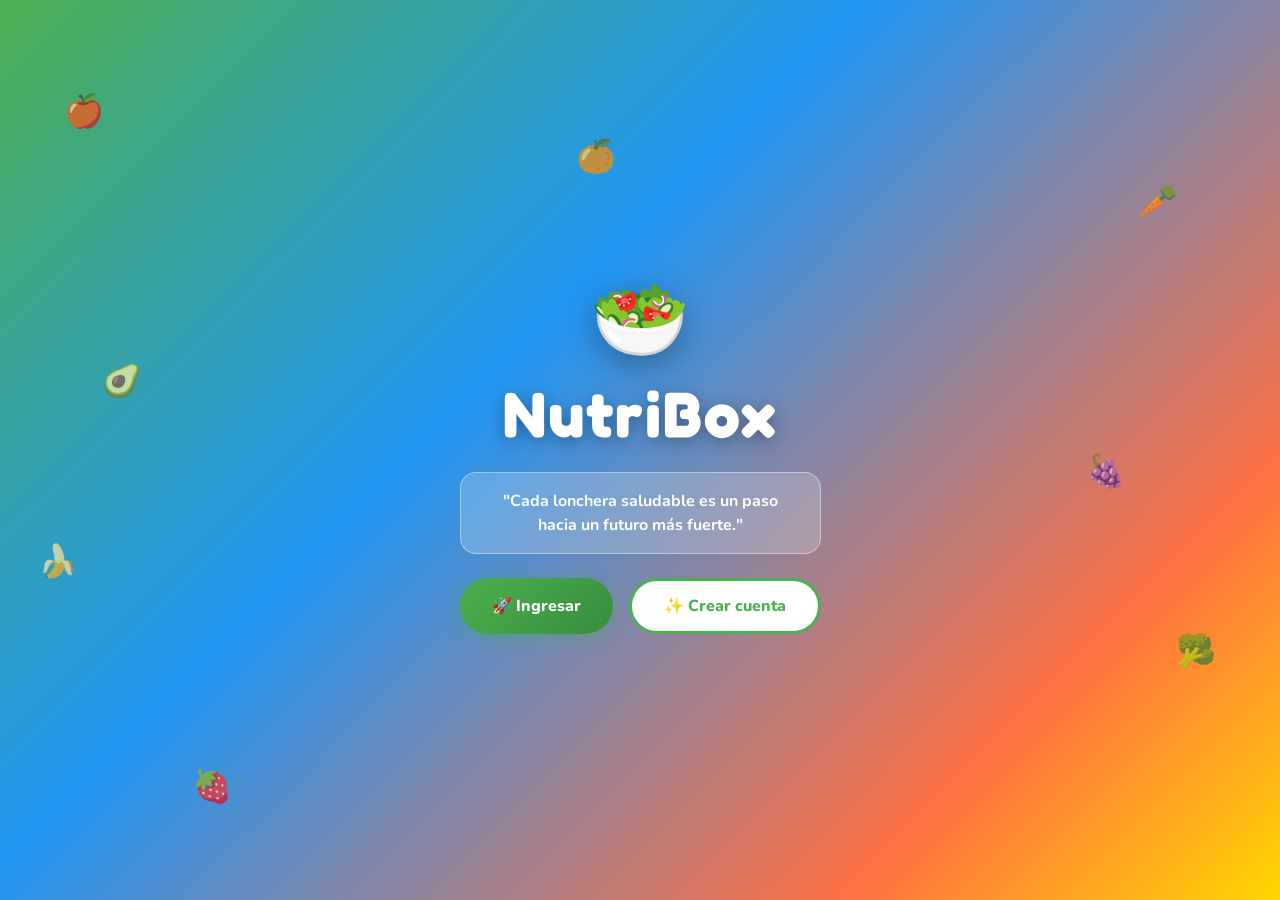
<file: index.html>
<!DOCTYPE html>
<html lang="es">
<head>
  <meta charset="UTF-8">
  <meta name="viewport" content="width=device-width, initial-scale=1.0">
  <title>NutriBox 🥗</title>
  <link rel="stylesheet" href="css/styles.css">
  <link rel="stylesheet" href="css/animations.css">
  <link rel="stylesheet" href="css/responsive.css">
  <link href="https://fonts.googleapis.com/css2?family=Nunito:wght@400;600;700;800;900&family=Fredoka+One&display=swap" rel="stylesheet">
  <!-- PWA / App-like meta tags -->
  <meta name="apple-mobile-web-app-capable" content="yes">
  <meta name="apple-mobile-web-app-status-bar-style" content="black-translucent">
  <meta name="apple-mobile-web-app-title" content="NutriBox">
  <meta name="theme-color" content="#4CAF50">
  <meta name="mobile-web-app-capable" content="yes">
</head>
<body>
<div id="app">

  <!-- SPLASH SCREEN -->
  <div id="screen-splash" class="screen active">
    <div class="splash-bg">
      <div class="splash-content">
        <div class="logo-container">
          <div class="logo-icon">🥗</div>
          <h1 class="logo-text">NutriBox</h1>
          <div class="logo-tagline">
            <p>"Cada lonchera saludable es un paso<br>hacia un futuro más fuerte."</p>
          </div>
        </div>
        <div class="splash-buttons">
          <button class="btn-primary" onclick="showScreen('screen-login')">🚀 Ingresar</button>
          <button class="btn-secondary" onclick="showScreen('screen-register')">✨ Crear cuenta</button>
        </div>
      </div>
      <div class="floating-fruits">
        <span class="ffruit" style="--i:1">🍎</span>
        <span class="ffruit" style="--i:2">🥕</span>
        <span class="ffruit" style="--i:3">🍌</span>
        <span class="ffruit" style="--i:4">🥦</span>
        <span class="ffruit" style="--i:5">🍓</span>
        <span class="ffruit" style="--i:6">🍊</span>
        <span class="ffruit" style="--i:7">🍇</span>
        <span class="ffruit" style="--i:8">🥑</span>
      </div>
    </div>
  </div>

  <!-- LOGIN -->
  <div id="screen-login" class="screen">
    <div class="auth-bg">
      <div class="auth-card">
        <button class="btn-back" onclick="showScreen('screen-splash')">← Volver</button>
        <div class="auth-logo">🥗 <span>NutriBox</span></div>
        <h2>¡Bienvenido de vuelta!</h2>
        <div class="form-group">
          <label>📧 Correo electrónico</label>
          <input type="email" id="login-email" placeholder="tucorreo@email.com" class="input-field">
        </div>
        <div class="form-group">
          <label>🔒 Contraseña</label>
          <input type="password" id="login-pass" placeholder="••••••••" class="input-field">
        </div>
        <button class="btn-primary full" onclick="doLogin()">Ingresar 🚀</button>
        <p class="auth-switch">¿No tienes cuenta? <a onclick="showScreen('screen-register')">Regístrate</a></p>
        <div class="demo-hint">🎮 Demo: usa cualquier email/contraseña</div>
      </div>
    </div>
  </div>

  <!-- REGISTRO -->
  <div id="screen-register" class="screen">
    <div class="auth-bg">
      <div class="auth-card">
        <button class="btn-back" onclick="showScreen('screen-splash')">← Volver</button>
        <div class="auth-logo">🥗 <span>NutriBox</span></div>
        <h2>¡Crea tu cuenta!</h2>
        <div class="form-group">
          <label>👤 Nombre</label>
          <input type="text" id="reg-name" placeholder="Tu nombre" class="input-field">
        </div>
        <div class="form-group">
          <label>📧 Correo electrónico</label>
          <input type="email" id="reg-email" placeholder="tucorreo@email.com" class="input-field">
        </div>
        <div class="form-group">
          <label>🔒 Contraseña</label>
          <input type="password" id="reg-pass" placeholder="••••••••" class="input-field">
        </div>
        <button class="btn-primary full" onclick="doRegister()">Crear cuenta ✨</button>
        <p class="auth-switch">¿Ya tienes cuenta? <a onclick="showScreen('screen-login')">Ingresar</a></p>
      </div>
    </div>
  </div>

  <!-- SELECTOR DE ROL -->
  <div id="screen-role" class="screen">
    <div class="role-bg">
      <div class="role-header">
        <div class="auth-logo">🥗 <span>NutriBox</span></div>
        <h2>¿Quién eres hoy?</h2>
        <p>Elige tu perfil para continuar</p>
      </div>
      <div class="role-cards">
        <div class="role-card parent-card" onclick="enterSection('parents')">
          <div class="role-emoji">👨‍👩‍👧</div>
          <h3>Sección Padres</h3>
          <p>Recetas, gastos, progreso y más</p>
          <button class="btn-role-parent">Entrar →</button>
        </div>
        <div class="role-card kids-card" onclick="enterSection('kids')">
          <div class="role-emoji">🧒</div>
          <h3>Sección Niños</h3>
          <p>Juegos, insignias y diversión</p>
          <button class="btn-role-kids">¡Jugar! →</button>
        </div>
      </div>
    </div>
  </div>

  <!-- ==================== SECCIÓN PADRES ==================== -->
  <div id="section-parents" class="screen">
    <div class="parents-app">

      <!-- NAVBAR PADRES -->
      <nav class="parents-nav">
        <div class="nav-logo">🥗 NutriBox</div>
        <div class="nav-links">
          <button class="nav-btn active" onclick="showParentTab('home')" id="pnav-home">🏠 Inicio</button>
          <button class="nav-btn" onclick="showParentTab('recetas')" id="pnav-recetas">📖 Recetario</button>
          <button class="nav-btn" onclick="showParentTab('preferencias')" id="pnav-preferencias">💚 Preferencias</button>
          <button class="nav-btn" onclick="showParentTab('precios')" id="pnav-precios">💰 Ahorra</button>
          <button class="nav-btn" onclick="showParentTab('gastos')" id="pnav-gastos">📊 Gastos</button>
          <button class="nav-btn" onclick="showParentTab('salon')" id="pnav-salon">🏆 Salón</button>
          <button class="nav-btn" onclick="showParentTab('foro')" id="pnav-foro">💬 Foro</button>
        </div>
        <button class="btn-exit" onclick="showScreen('screen-role')">Salir</button>
      </nav>

      <!-- TAB: INICIO PADRES -->
      <div id="ptab-home" class="ptab active">
        <div class="ptab-content">
          <div class="welcome-banner">
            <div class="welcome-text">
              <h2>¡Hola, <span id="parent-name">Mamá</span>! 👋</h2>
              <p>Aquí está el resumen de esta semana</p>
            </div>
            <div class="welcome-emoji">👨‍👩‍👧</div>
          </div>
          <div class="stats-grid">
            <div class="stat-card green">
              <div class="stat-icon">🥗</div>
              <div class="stat-number" id="stat-loncheras">7</div>
              <div class="stat-label">Loncheras preparadas</div>
            </div>
            <div class="stat-card orange">
              <div class="stat-icon">⭐</div>
              <div class="stat-number" id="stat-insignias">12</div>
              <div class="stat-label">Insignias del niño</div>
            </div>
            <div class="stat-card blue">
              <div class="stat-icon">🍎</div>
              <div class="stat-number">5</div>
              <div class="stat-label">Recetas nuevas</div>
            </div>
            <div class="stat-card yellow">
              <div class="stat-icon">💰</div>
              <div class="stat-number">S/45</div>
              <div class="stat-label">Gasto semanal</div>
            </div>
          </div>
          <div class="progress-section">
            <h3>🌳 Árbol del Progreso de tu Hijo</h3>
            <div class="tree-container-parent">
              <div id="parent-tree-display" class="tree-display"></div>
              <div class="tree-info">
                <p>Insignias: <strong id="parent-tree-count">12</strong></p>
                <p>Nivel: <strong id="parent-tree-level">⚡ Explorador Energético</strong></p>
              </div>
            </div>
          </div>
          <div class="recent-badges">
            <h3>🏅 Últimas Insignias Obtenidas</h3>
            <div class="badges-row">
              <span class="badge-chip">🌱 Semilla Nutri</span>
              <span class="badge-chip">⚡ Explorador Energético</span>
              <span class="badge-chip">🍎 x5 Loncheras</span>
            </div>
          </div>
        </div>
      </div>

      <!-- TAB: RECETARIO -->
      <div id="ptab-recetas" class="ptab">
        <div class="ptab-content">
          <div class="tab-header">
            <h2>📖 Recetario NutriBox</h2>
            <div class="search-bar">
              <input type="text" id="recipe-search" placeholder="🔍 Buscar: pollo, frutas, rápida..." class="search-input" oninput="filterRecipes()">
            </div>
          </div>
          <div class="filter-tags">
            <button class="tag active" onclick="filterByTag('todos', this)">Todos</button>
            <button class="tag" onclick="filterByTag('pollo', this)">🐔 Pollo</button>
            <button class="tag" onclick="filterByTag('queso', this)">🧀 Queso</button>
            <button class="tag" onclick="filterByTag('frutas', this)">🍎 Frutas</button>
            <button class="tag" onclick="filterByTag('verduras', this)">🥦 Verduras</button>
            <button class="tag" onclick="filterByTag('rapida', this)">⚡ Rápida</button>
            <button class="tag" onclick="filterByTag('economica', this)">💰 Económica</button>
            <button class="tag" onclick="filterByTag('proteina', this)">💪 Alta Proteína</button>
            <button class="tag" onclick="filterByTag('vegetariana', this)">🌿 Vegetariana</button>
          </div>
          <div id="ai-suggestion" class="ai-card" style="display:none">
            <span>🤖</span>
            <span id="ai-suggestion-text">La IA sugiere...</span>
          </div>
          <div id="recipes-grid" class="recipes-grid"></div>
        </div>
      </div>

      <!-- TAB: PREFERENCIAS -->
      <div id="ptab-preferencias" class="ptab">
        <div class="ptab-content">
          <h2>💚 Preferencias del Niño</h2>
          <div class="prefs-grid">
            <div class="pref-card">
              <h3>😍 Alimentos Favoritos</h3>
              <div class="pref-list" id="fav-foods">
                <span class="pref-chip green">🍌 Plátano</span>
                <span class="pref-chip green">🥕 Zanahoria</span>
                <span class="pref-chip green">🐔 Pollo</span>
                <span class="pref-chip green">🧀 Queso</span>
              </div>
            </div>
            <div class="pref-card">
              <h3>😕 No le gusta</h3>
              <div class="pref-list" id="dislike-foods">
                <span class="pref-chip red">🥦 Brócoli</span>
                <span class="pref-chip red">🧅 Cebolla</span>
              </div>
            </div>
            <div class="pref-card">
              <h3>🍎 Frutas Favoritas</h3>
              <div class="pref-list">
                <span class="pref-chip orange">🍎 Manzana</span>
                <span class="pref-chip orange">🍓 Fresa</span>
                <span class="pref-chip orange">🍇 Uvas</span>
              </div>
            </div>
            <div class="pref-card">
              <h3>🥗 Verduras Favoritas</h3>
              <div class="pref-list">
                <span class="pref-chip green">🥕 Zanahoria</span>
                <span class="pref-chip green">🍅 Tomate</span>
              </div>
            </div>
            <div class="pref-card">
              <h3>⚠️ Alergias</h3>
              <div class="pref-list">
                <span class="pref-chip yellow">🥜 Maní (leve)</span>
              </div>
            </div>
            <div class="pref-card">
              <h3>😋 Nivel de Satisfacción</h3>
              <div class="satisfaction-chart">
                <div class="sat-bar">
                  <span>Wrap Power</span>
                  <div class="bar-fill" style="--pct:90%">90%</div>
                </div>
                <div class="sat-bar">
                  <span>Brochetas</span>
                  <div class="bar-fill" style="--pct:85%">85%</div>
                </div>
                <div class="sat-bar">
                  <span>Mini Hamburguesas</span>
                  <div class="bar-fill" style="--pct:95%">95%</div>
                </div>
                <div class="sat-bar">
                  <span>Pizza Escolar</span>
                  <div class="bar-fill" style="--pct:80%">80%</div>
                </div>
                <div class="sat-bar">
                  <span>Rollitos</span>
                  <div class="bar-fill" style="--pct:75%">75%</div>
                </div>
              </div>
            </div>
          </div>
        </div>
      </div>

      <!-- TAB: AHORRA COMPRANDO -->
      <div id="ptab-precios" class="ptab">
        <div class="ptab-content">
          <h2>💰 Ahorra Comprando</h2>
          <p class="tab-subtitle">Comparador de precios para tu lonchera</p>
          <div class="price-grid" id="price-grid">
            <div class="price-card">
              <div class="price-cat">🥕 Frutas y Verduras</div>
              <table class="price-table">
                <tr><th>Producto</th><th>Mercado</th><th>Super</th><th>Ahorro</th></tr>
                <tr><td>🍎 Manzana x6</td><td>S/3.00</td><td>S/4.50</td><td class="save">S/1.50</td></tr>
                <tr><td>🥕 Zanahoria 1kg</td><td>S/1.50</td><td>S/2.80</td><td class="save">S/1.30</td></tr>
                <tr><td>🍅 Tomate 1kg</td><td>S/2.00</td><td>S/3.50</td><td class="save">S/1.50</td></tr>
                <tr><td>🥦 Brócoli</td><td>S/2.50</td><td>S/4.00</td><td class="save">S/1.50</td></tr>
              </table>
              <div class="price-recommendation">🏆 Recomendado: <strong>Mercado local</strong> — Ahorro estimado: <strong class="save">S/5.80/semana</strong></div>
            </div>
            <div class="price-card">
              <div class="price-cat">🥩 Embutidos y Proteínas</div>
              <table class="price-table">
                <tr><th>Producto</th><th>Mercado</th><th>Super</th><th>Ahorro</th></tr>
                <tr><td>🐔 Pechuga pollo 1kg</td><td>S/8.00</td><td>S/11.00</td><td class="save">S/3.00</td></tr>
                <tr><td>🧀 Queso fresco 250g</td><td>S/5.00</td><td>S/7.50</td><td class="save">S/2.50</td></tr>
                <tr><td>🥚 Huevos x12</td><td>S/6.00</td><td>S/7.80</td><td class="save">S/1.80</td></tr>
                <tr><td>🍖 Jamón de pavo 100g</td><td>S/3.50</td><td>S/5.00</td><td class="save">S/1.50</td></tr>
              </table>
              <div class="price-recommendation">🏆 Recomendado: <strong>Mercado local</strong> — Ahorro estimado: <strong class="save">S/8.80/semana</strong></div>
            </div>
          </div>
          <div class="total-savings">
            <div class="savings-card">
              <div class="savings-icon">💰</div>
              <div class="savings-text">
                <h3>Ahorro total estimado</h3>
                <div class="savings-amount">S/14.60 por semana</div>
                <p>S/58.40 al mes comprando en el mercado</p>
              </div>
            </div>
          </div>
        </div>
      </div>

      <!-- TAB: REGISTRO DE GASTOS -->
      <div id="ptab-gastos" class="ptab">
        <div class="ptab-content">
          <h2>📊 Registro de Gastos</h2>
          <div class="gastos-form card">
            <h3>➕ Agregar nuevo gasto</h3>
            <div class="form-row">
              <div class="form-group">
                <label>📅 Fecha</label>
                <input type="date" id="gasto-fecha" class="input-field">
              </div>
              <div class="form-group">
                <label>🍽️ Receta preparada</label>
                <select id="gasto-receta" class="input-field">
                  <option>Wrap Power</option>
                  <option>Brochetas Superhéroe</option>
                  <option>Mini Hamburguesitas</option>
                  <option>Pizza Escolar Nutritiva</option>
                  <option>Rollitos Campeones</option>
                </select>
              </div>
            </div>
            <div id="gasto-ingredientes">
              <div class="ingredient-row">
                <input type="text" placeholder="Ingrediente" class="input-field small">
                <input type="number" placeholder="S/" class="input-field tiny">
              </div>
            </div>
            <button class="btn-ghost" onclick="addIngredientRow()">+ Agregar ingrediente</button>
            <button class="btn-primary" onclick="saveGasto()">💾 Guardar gasto</button>
          </div>
          <div class="gastos-charts">
            <h3>📈 Resumen de Gastos</h3>
            <div class="chart-container" id="gastos-chart"></div>
          </div>
          <div id="gastos-list" class="gastos-list"></div>
        </div>
      </div>

      <!-- TAB: SALÓN DE LA FAMA -->
      <div id="ptab-salon" class="ptab">
        <div class="ptab-content">
          <h2>🏆 Salón de la Fama</h2>
          <p class="tab-subtitle">Las mejores loncheras de nuestra comunidad</p>
          <div id="salon-posts" class="salon-grid"></div>
        </div>
      </div>

      <!-- TAB: FORO -->
      <div id="ptab-foro" class="ptab">
        <div class="ptab-content">
          <h2>💬 Foro de Padres</h2>
          <div class="foro-new card">
            <h3>✍️ Compartir consejo</h3>
            <textarea id="foro-text" placeholder="Comparte tu consejo, receta favorita o tip..." class="textarea-field"></textarea>
            <button class="btn-primary" onclick="postForo()">Publicar 🚀</button>
          </div>
          <div id="foro-posts" class="foro-list"></div>
        </div>
      </div>

    </div><!-- .parents-app -->
  </div><!-- #section-parents -->

  <!-- ==================== SECCIÓN NIÑOS ==================== -->
  <div id="section-kids" class="screen">
    <div class="kids-app">

      <!-- TOPBAR NIÑOS (solo visible en móvil, mostrada arriba) -->
      <div class="kids-topbar">
        <div style="font-family:'Fredoka One',cursive;font-size:18px;color:var(--yellow)">🥗 NutriBox</div>
        <div style="display:flex;gap:10px;font-size:12px;font-weight:700">
          <span>🪙 <span id="kids-coins-top">150</span></span>
          <span>⚡ <span id="kids-xp-top">320</span>XP</span>
        </div>
      </div>

      <!-- NAVBAR NIÑOS (videojuego style) -->
      <nav class="kids-nav">
        <div class="kids-nav-logo">🥗 NutriBox</div>
        <div class="kids-nav-coins">
          <span>🪙 <span id="kids-coins">150</span></span>
          <span>⚡ <span id="kids-xp">320</span> XP</span>
        </div>
        <div class="kids-nav-links">
          <button class="kids-nav-btn active" onclick="showKidsTab('khome')" id="knav-khome">🏠</button>
          <button class="kids-nav-btn" onclick="showKidsTab('kformulario')" id="knav-kformulario">📝</button>
          <button class="kids-nav-btn" onclick="showKidsTab('khistorial')" id="knav-khistorial">📸</button>
          <button class="kids-nav-btn" onclick="showKidsTab('kinsignias')" id="knav-kinsignias">🏅</button>
          <button class="kids-nav-btn" onclick="showKidsTab('kjuegos')" id="knav-kjuegos">🎮</button>
          <button class="kids-nav-btn" onclick="showKidsTab('karbol')" id="knav-karbol">🌳</button>
        </div>
        <button class="btn-exit-kids" onclick="showScreen('screen-role')">🚪</button>
      </nav>

      <!-- TAB: INICIO NIÑOS -->
      <div id="ktab-khome" class="ktab active">
        <div class="kids-home">
          <div class="kids-welcome">
            <h1>¡Hola, <span id="kids-name">Campeón</span>! 🌟</h1>
            <p>¿Listo para ganar más insignias hoy?</p>
          </div>
          <div class="avatar-section">
            <div class="avatar-container" id="main-avatar">
              <div class="avatar-body">🧒</div>
              <div class="avatar-items" id="avatar-items"></div>
            </div>
            <button class="btn-kids-secondary" onclick="customizeAvatar()">✏️ Personalizar avatar</button>
          </div>
          <div class="kids-stats">
            <div class="kids-stat-card">
              <div>🏅</div>
              <div class="kids-stat-num" id="kids-badges-count">12</div>
              <div>Insignias</div>
            </div>
            <div class="kids-stat-card">
              <div>🥗</div>
              <div class="kids-stat-num" id="kids-lunches-count">7</div>
              <div>Loncheras</div>
            </div>
            <div class="kids-stat-card">
              <div>🪙</div>
              <div class="kids-stat-num">150</div>
              <div>Nutricoins</div>
            </div>
          </div>
          <div class="daily-challenge">
            <h3>🎯 Reto de Hoy</h3>
            <div class="challenge-card">
              <div class="challenge-icon">📸</div>
              <div class="challenge-text">
                <h4>¡Sube tu lonchera de hoy!</h4>
                <p>Gana +5 monedas y +1 insignia</p>
              </div>
              <button class="btn-challenge" onclick="showKidsTab('kformulario')">¡Ir! →</button>
            </div>
          </div>
        </div>
      </div>

      <!-- TAB: FORMULARIO NIÑOS -->
      <div id="ktab-kformulario" class="ktab">
        <div class="kids-tab-content">
          <h2 class="kids-title">📝 ¡Cuéntanos sobre ti!</h2>
          <div class="kids-form-grid">
            <div class="kids-form-card">
              <h3>🍎 ¿Qué frutas te gustan?</h3>
              <div class="emoji-picker">
                <label class="emoji-check"><input type="checkbox" value="manzana"><span>🍎 Manzana</span></label>
                <label class="emoji-check"><input type="checkbox" value="platano"><span>🍌 Plátano</span></label>
                <label class="emoji-check"><input type="checkbox" value="fresa"><span>🍓 Fresa</span></label>
                <label class="emoji-check"><input type="checkbox" value="naranja"><span>🍊 Naranja</span></label>
                <label class="emoji-check"><input type="checkbox" value="uva"><span>🍇 Uvas</span></label>
                <label class="emoji-check"><input type="checkbox" value="sandia"><span>🍉 Sandía</span></label>
              </div>
            </div>
            <div class="kids-form-card">
              <h3>🥦 ¿Qué verduras prefieres?</h3>
              <div class="emoji-picker">
                <label class="emoji-check"><input type="checkbox" value="zanahoria"><span>🥕 Zanahoria</span></label>
                <label class="emoji-check"><input type="checkbox" value="tomate"><span>🍅 Tomate</span></label>
                <label class="emoji-check"><input type="checkbox" value="pepino"><span>🥒 Pepino</span></label>
                <label class="emoji-check"><input type="checkbox" value="espinaca"><span>🥬 Espinaca</span></label>
                <label class="emoji-check"><input type="checkbox" value="brocoli"><span>🥦 Brócoli</span></label>
              </div>
            </div>
            <div class="kids-form-card">
              <h3>😕 ¿Qué NO te gusta comer?</h3>
              <input type="text" id="kids-dislike" placeholder="Escribe aquí..." class="input-field kids-input">
            </div>
            <div class="kids-form-card">
              <h3>😋 ¿Cuál es tu comida favorita?</h3>
              <input type="text" id="kids-fav" placeholder="Ej: arroz con pollo..." class="input-field kids-input">
            </div>
            <div class="kids-form-card camera-card">
              <h3>📸 Cámara NutriBox</h3>
              <p>¡Sube la foto de tu lonchera!</p>
              <div class="camera-upload" id="camera-area" onclick="uploadLunchPhoto()">
                <div class="camera-icon">📷</div>
                <p>Toca para subir foto</p>
                <input type="file" id="lunch-photo" accept="image/*" style="display:none" onchange="handlePhotoUpload(this)">
              </div>
            </div>
          </div>
          <button class="btn-kids-primary big" onclick="saveKidsForm()">💾 ¡Guardar mis preferencias!</button>
        </div>
      </div>

      <!-- TAB: HISTORIAL LONCHERAS -->
      <div id="ktab-khistorial" class="ktab">
        <div class="kids-tab-content">
          <h2 class="kids-title">📸 Mis Loncheras</h2>
          <div id="kids-lunches-grid" class="kids-lunches-grid"></div>
        </div>
      </div>

      <!-- TAB: INSIGNIAS -->
      <div id="ktab-kinsignias" class="ktab">
        <div class="kids-tab-content">
          <h2 class="kids-title">🏅 Mis Insignias</h2>
          <div class="badges-progress">
            <div class="bp-header">
              <span>Insignias: <strong id="badges-total">12</strong>/50</span>
              <span class="level-label" id="current-level-label">⚡ Explorador Energético</span>
            </div>
            <div class="big-progress-bar">
              <div class="big-progress-fill" id="badges-progress-bar" style="width:24%"></div>
            </div>
          </div>
          <div id="badges-grid" class="badges-grid"></div>
        </div>
      </div>

      <!-- TAB: JUEGOS -->
      <div id="ktab-kjuegos" class="ktab">
        <div class="kids-tab-content">
          <h2 class="kids-title">🎮 Videojuegos NutriBox</h2>
          <div class="games-grid" id="games-grid">

            <div class="game-card unlocked" onclick="playGame('frutas')">
              <div class="game-icon">🍎</div>
              <h3>Atrapa las Frutas</h3>
              <p>¡Atrapa todas las frutas! Evita la comida chatarra</p>
              <div class="game-reward">+3 🏅 insignias</div>
              <button class="btn-play">▶ Jugar</button>
            </div>

            <div class="game-card unlocked" onclick="playGame('carrera')">
              <div class="game-icon">🏃</div>
              <h3>Carrera de Alimentos</h3>
              <p>¡Corre y come solo alimentos saludables!</p>
              <div class="game-reward">+3 🏅 insignias</div>
              <button class="btn-play">▶ Jugar</button>
            </div>

            <div class="game-card" id="game-memoria" onclick="playGame('memoria')">
              <div class="game-icon">🧠</div>
              <h3>Memoria Nutricional</h3>
              <p>Encuentra los pares de alimentos saludables</p>
              <div class="game-reward">+2 🏅 insignias</div>
              <div class="game-lock" id="lock-memoria">🔒 Desbloquea con 15 insignias</div>
              <button class="btn-play">▶ Jugar</button>
            </div>

            <div class="game-card" id="game-rompecabezas" onclick="playGame('rompecabezas')">
              <div class="game-icon">🧩</div>
              <h3>Rompecabezas de Frutas</h3>
              <p>¡Arma el rompecabezas!</p>
              <div class="game-reward">+2 🏅 insignias</div>
              <div class="game-lock" id="lock-rompecabezas">🔒 Desbloquea con 20 insignias</div>
              <button class="btn-play">▶ Jugar</button>
            </div>

            <div class="game-card" id="game-cocina" onclick="playGame('cocina')">
              <div class="game-icon">⏰</div>
              <h3>Cocina Contra Reloj</h3>
              <p>¡Prepara la lonchera antes que acabe el tiempo!</p>
              <div class="game-reward">+4 🏅 insignias</div>
              <div class="game-lock" id="lock-cocina">🔒 Desbloquea con 25 insignias</div>
              <button class="btn-play">▶ Jugar</button>
            </div>

            <div class="game-card" id="game-alimenta" onclick="playGame('alimenta')">
              <div class="game-icon">🦸</div>
              <h3>Alimenta al Héroe</h3>
              <p>¡Dale la comida correcta al superhéroe!</p>
              <div class="game-reward">+5 🏅 insignias</div>
              <div class="game-lock" id="lock-alimenta">🔒 Desbloquea con 30 insignias</div>
              <button class="btn-play">▶ Jugar</button>
            </div>

          </div>
        </div>
      </div>

      <!-- TAB: ÁRBOL DEL PROGRESO -->
      <div id="ktab-karbol" class="ktab">
        <div class="kids-tab-content">
          <h2 class="kids-title">🌳 Mi Árbol del Progreso</h2>
          <div class="tree-scene" id="tree-scene">
            <div class="sky"></div>
            <div class="ground"></div>
            <div class="tree-pot">
              <div class="pot">🪴</div>
              <div id="tree-visual" class="tree-visual"></div>
              <div id="tree-stage-label" class="tree-stage-label">🌱 Brote</div>
            </div>
          </div>
          <div class="tree-milestones">
            <h3>Hitos del Árbol</h3>
            <div class="milestones-list">
              <div class="milestone done"><span>0</span> 🌰 Semilla</div>
              <div class="milestone done"><span>5</span> 🌱 Brote</div>
              <div class="milestone done"><span>10</span> 🪴 Planta pequeña</div>
              <div class="milestone"><span>20</span> 🌿 Árbol joven</div>
              <div class="milestone"><span>30</span> 🌳 Árbol grande</div>
              <div class="milestone"><span>40</span> 🌸 Árbol con flores</div>
              <div class="milestone"><span>50</span> 🍎 Gran árbol lleno de frutos</div>
            </div>
          </div>
        </div>
      </div>

    </div><!-- .kids-app -->
  </div><!-- #section-kids -->

  <!-- MODAL DE RECETA -->
  <div id="recipe-modal" class="modal-overlay" onclick="closeRecipeModal(event)">
    <div class="modal-card" id="recipe-modal-content"></div>
  </div>

  <!-- MODAL DE JUEGO -->
  <div id="game-modal" class="modal-overlay" onclick="closeGameModal(event)">
    <div class="modal-card game-modal-card" id="game-modal-content"></div>
  </div>

  <!-- MODAL DE RECOMPENSA -->
  <div id="reward-modal" class="modal-overlay">
    <div class="reward-card">
      <div class="confetti-area" id="confetti-area"></div>
      <div class="reward-content">
        <div class="reward-icon" id="reward-icon">🏅</div>
        <h2 id="reward-title">¡Felicidades!</h2>
        <p id="reward-text">Has ganado una insignia</p>
        <button class="btn-kids-primary" onclick="closeReward()">¡Genial! 🎉</button>
      </div>
    </div>
  </div>

  <!-- MODAL AVATAR -->
  <div id="avatar-modal" class="modal-overlay" onclick="closeAvatarModal(event)">
    <div class="modal-card">
      <h2>✏️ Personaliza tu Avatar</h2>
      <div class="avatar-options">
        <h3>Skin</h3>
        <div class="avatar-choices">
          <span onclick="setAvatarPart('skin','🧒')" class="av-opt">🧒</span>
          <span onclick="setAvatarPart('skin','👦')" class="av-opt">👦</span>
          <span onclick="setAvatarPart('skin','👧')" class="av-opt">👧</span>
          <span onclick="setAvatarPart('skin','🧑')" class="av-opt">🧑</span>
        </div>
        <h3>Accesorios (desbloqueable)</h3>
        <div class="avatar-choices">
          <span onclick="setAvatarPart('acc','🎩')" class="av-opt">🎩</span>
          <span onclick="setAvatarPart('acc','👑')" class="av-opt">👑</span>
          <span onclick="setAvatarPart('acc','🦸')" class="av-opt">🦸</span>
          <span onclick="setAvatarPart('acc','🧢')" class="av-opt">🧢</span>
        </div>
      </div>
      <button class="btn-kids-primary" onclick="closeAvatarModal()">Guardar ✅</button>
    </div>
  </div>

</div><!-- #app -->

<script src="js/data.js"></script>
<script src="js/app.js"></script>
<script src="js/games.js"></script>
</body>
</html>
</file>
<file: css/styles.css>
/* ============================================================
   NUTRIBOX - ESTILOS PRINCIPALES
   ============================================================ */
*, *::before, *::after { box-sizing: border-box; margin: 0; padding: 0; }

:root {
  --green:  #4CAF50;
  --green2: #81C784;
  --orange: #FF7043;
  --yellow: #FFD600;
  --blue:   #2196F3;
  --blue2:  #64B5F6;
  --purple: #9C27B0;
  --pink:   #E91E63;
  --white:  #FFFFFF;
  --light:  #F8FFF8;
  --dark:   #1A2E1A;
  --radius: 20px;
  --shadow: 0 8px 32px rgba(0,0,0,0.12);
  --shadow-lg: 0 16px 48px rgba(0,0,0,0.18);
}

body {
  font-family: 'Nunito', sans-serif;
  background: #f0f4f0;
  min-height: 100vh;
  overflow-x: hidden;
}

/* SCREENS */
.screen { display: none; min-height: 100vh; }
.screen.active { display: block; }

/* ============================================================ SPLASH */
.splash-bg {
  min-height: 100vh;
  background: linear-gradient(135deg, #4CAF50 0%, #2196F3 40%, #FF7043 80%, #FFD600 100%);
  display: flex; align-items: center; justify-content: center;
  position: relative; overflow: hidden;
}
.splash-content {
  text-align: center; z-index: 2; padding: 40px 20px;
}
.logo-icon {
  font-size: 80px;
  filter: drop-shadow(0 8px 16px rgba(0,0,0,0.3));
  animation: bounce 2s infinite;
}
.logo-text {
  font-family: 'Fredoka One', cursive;
  font-size: 64px; color: white;
  text-shadow: 0 4px 16px rgba(0,0,0,0.3);
  letter-spacing: 2px;
}
.logo-tagline {
  background: rgba(255,255,255,0.2);
  backdrop-filter: blur(10px);
  border-radius: 16px; padding: 16px 24px;
  margin: 20px auto; max-width: 480px;
  border: 1px solid rgba(255,255,255,0.4);
}
.logo-tagline p { color: white; font-size: 16px; font-weight: 700; line-height: 1.5; }
.splash-buttons { display: flex; gap: 16px; justify-content: center; flex-wrap: wrap; margin-top: 24px; }

/* Floating fruits */
.floating-fruits { position: absolute; inset: 0; pointer-events: none; }
.ffruit {
  position: absolute;
  font-size: 2rem;
  animation: floatFruit calc(3s + var(--i) * 0.8s) infinite ease-in-out;
  opacity: 0.7;
}
.ffruit:nth-child(1){top:10%;left:5%}
.ffruit:nth-child(2){top:20%;right:8%}
.ffruit:nth-child(3){top:60%;left:3%}
.ffruit:nth-child(4){top:70%;right:5%}
.ffruit:nth-child(5){top:85%;left:15%}
.ffruit:nth-child(6){top:15%;left:45%}
.ffruit:nth-child(7){top:50%;right:12%}
.ffruit:nth-child(8){top:40%;left:8%}

/* ============================================================ AUTH */
.auth-bg {
  min-height: 100vh;
  background: linear-gradient(135deg, #4CAF50, #2196F3);
  display: flex; align-items: center; justify-content: center; padding: 20px;
}
.auth-card {
  background: white; border-radius: 28px; padding: 40px;
  width: 100%; max-width: 440px; box-shadow: var(--shadow-lg);
  position: relative;
}
.auth-logo {
  font-family: 'Fredoka One', cursive;
  font-size: 28px; color: var(--green);
  margin-bottom: 8px;
}
.auth-card h2 { font-size: 22px; color: var(--dark); margin-bottom: 24px; }
.btn-back {
  background: none; border: none; color: var(--green);
  font-size: 14px; cursor: pointer; margin-bottom: 12px;
  font-family: 'Nunito', sans-serif; font-weight: 700;
}
.btn-back:hover { text-decoration: underline; }
.auth-switch { margin-top: 16px; text-align: center; color: #666; font-size: 14px; }
.auth-switch a { color: var(--blue); cursor: pointer; font-weight: 700; }
.demo-hint {
  margin-top: 16px; text-align: center; padding: 10px;
  background: #FFF9C4; border-radius: 12px; font-size: 13px; color: #666;
}

/* ============================================================ ROLE SELECTOR */
.role-bg {
  min-height: 100vh;
  background: linear-gradient(160deg, #fff9f0 0%, #f0fff0 100%);
  display: flex; flex-direction: column; align-items: center;
  justify-content: center; padding: 40px 20px; gap: 40px;
}
.role-header { text-align: center; }
.role-header h2 { font-size: 32px; color: var(--dark); margin-bottom: 8px; }
.role-header p { color: #666; font-size: 16px; }
.role-cards { display: flex; gap: 24px; flex-wrap: wrap; justify-content: center; }
.role-card {
  background: white; border-radius: var(--radius); padding: 40px 32px;
  text-align: center; cursor: pointer; box-shadow: var(--shadow);
  transition: transform 0.2s, box-shadow 0.2s;
  min-width: 220px;
}
.role-card:hover { transform: translateY(-6px); box-shadow: var(--shadow-lg); }
.role-emoji { font-size: 64px; margin-bottom: 12px; }
.role-card h3 { font-size: 20px; margin-bottom: 8px; }
.role-card p { color: #888; font-size: 14px; margin-bottom: 20px; }
.parent-card { border-top: 6px solid var(--blue); }
.kids-card { border-top: 6px solid var(--orange); }
.btn-role-parent {
  background: var(--blue); color: white; border: none;
  padding: 10px 24px; border-radius: 50px; cursor: pointer;
  font-family: 'Nunito', sans-serif; font-weight: 800; font-size: 15px;
}
.btn-role-kids {
  background: var(--orange); color: white; border: none;
  padding: 10px 24px; border-radius: 50px; cursor: pointer;
  font-family: 'Nunito', sans-serif; font-weight: 800; font-size: 15px;
}

/* ============================================================ FORMS / SHARED */
.form-group { margin-bottom: 16px; }
.form-group label { display: block; font-weight: 700; margin-bottom: 6px; color: #444; font-size: 14px; }
.input-field {
  width: 100%; padding: 12px 16px; border: 2px solid #e0e0e0;
  border-radius: 14px; font-size: 15px; font-family: 'Nunito', sans-serif;
  transition: border-color 0.2s, box-shadow 0.2s; outline: none;
}
.input-field:focus { border-color: var(--green); box-shadow: 0 0 0 4px rgba(76,175,80,0.15); }
.input-field.small { width: 60%; margin-right: 8px; }
.input-field.tiny { width: 30%; }
.textarea-field {
  width: 100%; padding: 12px 16px; border: 2px solid #e0e0e0;
  border-radius: 14px; font-size: 15px; font-family: 'Nunito', sans-serif;
  resize: vertical; min-height: 100px; outline: none;
}
.textarea-field:focus { border-color: var(--green); }
.form-row { display: flex; gap: 16px; flex-wrap: wrap; }
.form-row .form-group { flex: 1; min-width: 160px; }

/* BUTTONS */
.btn-primary {
  background: linear-gradient(135deg, var(--green), #388E3C);
  color: white; border: none; padding: 14px 32px;
  border-radius: 50px; font-size: 16px; font-weight: 800;
  cursor: pointer; font-family: 'Nunito', sans-serif;
  transition: transform 0.15s, box-shadow 0.15s;
  box-shadow: 0 4px 16px rgba(76,175,80,0.4);
}
.btn-primary:hover { transform: translateY(-2px); box-shadow: 0 8px 24px rgba(76,175,80,0.5); }
.btn-primary.full { width: 100%; }
.btn-secondary {
  background: white; color: var(--green); border: 3px solid var(--green);
  padding: 14px 32px; border-radius: 50px; font-size: 16px; font-weight: 800;
  cursor: pointer; font-family: 'Nunito', sans-serif;
  transition: transform 0.15s, background 0.15s;
}
.btn-secondary:hover { background: var(--green); color: white; transform: translateY(-2px); }
.btn-ghost {
  background: none; border: 2px dashed #ccc; padding: 8px 16px;
  border-radius: 10px; cursor: pointer; font-size: 13px; color: #888;
  font-family: 'Nunito', sans-serif; margin-bottom: 12px;
}
.btn-ghost:hover { border-color: var(--green); color: var(--green); }
.btn-exit {
  background: #ff4444; color: white; border: none; padding: 8px 16px;
  border-radius: 50px; cursor: pointer; font-size: 13px; font-weight: 700;
  font-family: 'Nunito', sans-serif;
}

/* ============================================================ PARENTS APP */
.parents-app {
  min-height: 100vh;
  background: linear-gradient(180deg, #f8fff8 0%, #fff 100%);
}
.parents-nav {
  background: white; padding: 14px 24px;
  box-shadow: 0 2px 16px rgba(0,0,0,0.08);
  display: flex; align-items: center; gap: 12px; flex-wrap: wrap;
  position: sticky; top: 0; z-index: 100;
}
.nav-logo {
  font-family: 'Fredoka One', cursive;
  font-size: 22px; color: var(--green); margin-right: 8px;
}
.nav-links { display: flex; gap: 4px; flex-wrap: wrap; flex: 1; }
.nav-btn {
  background: none; border: none; padding: 8px 14px; border-radius: 50px;
  cursor: pointer; font-size: 13px; font-weight: 700; color: #666;
  font-family: 'Nunito', sans-serif; transition: all 0.15s;
}
.nav-btn:hover { background: #f0f0f0; color: var(--green); }
.nav-btn.active { background: var(--green); color: white; }

/* PTABS */
.ptab { display: none; }
.ptab.active { display: block; }
.ptab-content { max-width: 1100px; margin: 0 auto; padding: 32px 24px; }
.tab-header { display: flex; align-items: center; justify-content: space-between; flex-wrap: wrap; gap: 16px; margin-bottom: 24px; }
.tab-header h2 { font-size: 26px; color: var(--dark); }
.tab-subtitle { color: #888; margin-bottom: 24px; }

/* HOME PARENT */
.welcome-banner {
  background: linear-gradient(135deg, var(--green), var(--blue));
  border-radius: 24px; padding: 32px; color: white;
  display: flex; justify-content: space-between; align-items: center;
  margin-bottom: 28px; box-shadow: var(--shadow);
}
.welcome-text h2 { font-size: 28px; margin-bottom: 4px; }
.welcome-text p { opacity: 0.9; font-size: 15px; }
.welcome-emoji { font-size: 64px; }
.stats-grid { display: grid; grid-template-columns: repeat(auto-fit, minmax(180px, 1fr)); gap: 16px; margin-bottom: 28px; }
.stat-card {
  background: white; border-radius: 20px; padding: 24px;
  text-align: center; box-shadow: var(--shadow); border-top: 5px solid;
}
.stat-card.green { border-color: var(--green); }
.stat-card.orange { border-color: var(--orange); }
.stat-card.blue { border-color: var(--blue); }
.stat-card.yellow { border-color: var(--yellow); }
.stat-icon { font-size: 32px; margin-bottom: 8px; }
.stat-number { font-size: 36px; font-weight: 900; color: var(--dark); }
.stat-label { font-size: 13px; color: #888; margin-top: 4px; font-weight: 600; }

.progress-section { background: white; border-radius: 20px; padding: 24px; box-shadow: var(--shadow); margin-bottom: 24px; }
.progress-section h3 { font-size: 18px; margin-bottom: 16px; }
.tree-container-parent { display: flex; gap: 24px; align-items: center; flex-wrap: wrap; }
.tree-display { font-size: 64px; min-width: 80px; text-align: center; }
.tree-info p { font-size: 15px; margin-bottom: 4px; color: #555; }

.recent-badges { background: white; border-radius: 20px; padding: 24px; box-shadow: var(--shadow); }
.recent-badges h3 { margin-bottom: 12px; }
.badges-row { display: flex; flex-wrap: wrap; gap: 8px; }
.badge-chip {
  background: linear-gradient(135deg, var(--yellow), var(--orange));
  color: white; padding: 6px 14px; border-radius: 50px;
  font-size: 13px; font-weight: 700;
}

/* ============================================================ RECETARIO */
.search-bar { flex: 1; max-width: 400px; }
.search-input {
  width: 100%; padding: 12px 20px; border: 2px solid #e0e0e0;
  border-radius: 50px; font-size: 15px; font-family: 'Nunito', sans-serif; outline: none;
}
.search-input:focus { border-color: var(--green); }
.filter-tags { display: flex; flex-wrap: wrap; gap: 8px; margin-bottom: 20px; }
.tag {
  background: #f0f0f0; border: none; padding: 6px 16px; border-radius: 50px;
  cursor: pointer; font-size: 13px; font-weight: 700; color: #666;
  font-family: 'Nunito', sans-serif; transition: all 0.15s;
}
.tag:hover, .tag.active { background: var(--green); color: white; }
.ai-card {
  background: linear-gradient(135deg, #e3f2fd, #e8f5e9);
  border-radius: 16px; padding: 16px 20px; margin-bottom: 20px;
  border: 2px solid var(--blue2); font-weight: 600; color: var(--dark);
  display: flex; gap: 12px; align-items: center;
}
.recipes-grid {
  display: grid; grid-template-columns: repeat(auto-fill, minmax(280px, 1fr)); gap: 20px;
}
.recipe-card {
  background: white; border-radius: 20px; overflow: hidden;
  box-shadow: var(--shadow); cursor: pointer;
  transition: transform 0.2s, box-shadow 0.2s;
}
.recipe-card:hover { transform: translateY(-6px); box-shadow: var(--shadow-lg); }
.recipe-emoji {
  height: 140px; background: linear-gradient(135deg, #f0fff0, #fff3e0);
  display: flex; align-items: center; justify-content: center; font-size: 64px;
}
.recipe-info { padding: 16px; }
.recipe-info h3 { font-size: 17px; margin-bottom: 8px; color: var(--dark); }
.recipe-meta { display: flex; gap: 12px; flex-wrap: wrap; margin-bottom: 10px; }
.recipe-meta span { font-size: 12px; color: #888; font-weight: 600; }
.recipe-tags { display: flex; gap: 6px; flex-wrap: wrap; }
.recipe-tag {
  background: #f0f0f0; padding: 3px 10px; border-radius: 50px;
  font-size: 11px; font-weight: 700; color: #555;
}
.recipe-actions { display: flex; gap: 8px; padding: 0 16px 16px; }
.btn-fav {
  flex: 1; background: #fff3e0; color: var(--orange); border: 2px solid var(--orange);
  padding: 8px; border-radius: 10px; cursor: pointer; font-size: 13px; font-weight: 700;
  font-family: 'Nunito', sans-serif;
}
.btn-fav.active { background: var(--orange); color: white; }
.btn-prepared {
  flex: 2; background: var(--green); color: white; border: none;
  padding: 8px; border-radius: 10px; cursor: pointer; font-size: 13px; font-weight: 700;
  font-family: 'Nunito', sans-serif;
}

/* ============================================================ MODAL RECETA */
.modal-overlay {
  display: none; position: fixed; inset: 0;
  background: rgba(0,0,0,0.6); backdrop-filter: blur(4px);
  z-index: 1000; align-items: center; justify-content: center; padding: 20px;
}
.modal-overlay.open { display: flex; }
.modal-card {
  background: white; border-radius: 28px; padding: 32px;
  max-width: 560px; width: 100%; max-height: 90vh; overflow-y: auto;
  box-shadow: var(--shadow-lg);
}
.modal-recipe-emoji { font-size: 80px; text-align: center; margin-bottom: 16px; }
.modal-recipe-emoji h2 { font-size: 24px; color: var(--dark); text-align: center; margin-top: 8px; }
.modal-section { margin-bottom: 20px; }
.modal-section h3 { font-size: 16px; color: var(--green); margin-bottom: 10px; font-weight: 800; }
.modal-section ul { list-style: none; padding: 0; }
.modal-section ul li { padding: 4px 0; font-size: 14px; }
.modal-section ul li::before { content: '✅ '; }
.steps-list li { counter-increment: step; padding: 8px 0; border-bottom: 1px solid #f0f0f0; }
.steps-list li::before { content: counter(step) '. '; color: var(--green); font-weight: 800; }
.nutri-grid { display: grid; grid-template-columns: repeat(3, 1fr); gap: 8px; }
.nutri-item {
  background: #f8f8f8; border-radius: 12px; padding: 12px; text-align: center;
}
.nutri-item .val { font-size: 20px; font-weight: 900; color: var(--green); }
.nutri-item .label { font-size: 11px; color: #888; }
.diff-stars { color: var(--yellow); font-size: 20px; }
.modal-close {
  background: #f0f0f0; border: none; width: 36px; height: 36px;
  border-radius: 50%; cursor: pointer; font-size: 18px; float: right;
  margin-bottom: 8px;
}

/* ============================================================ PREFERENCIAS */
.prefs-grid { display: grid; grid-template-columns: repeat(auto-fit, minmax(260px, 1fr)); gap: 20px; }
.pref-card { background: white; border-radius: 20px; padding: 24px; box-shadow: var(--shadow); }
.pref-card h3 { font-size: 16px; margin-bottom: 12px; color: var(--dark); }
.pref-list { display: flex; flex-wrap: wrap; gap: 8px; }
.pref-chip {
  padding: 6px 14px; border-radius: 50px; font-size: 13px; font-weight: 700;
}
.pref-chip.green { background: #e8f5e9; color: #2e7d32; }
.pref-chip.red { background: #ffebee; color: #c62828; }
.pref-chip.orange { background: #fff3e0; color: #e65100; }
.pref-chip.yellow { background: #fffde7; color: #f57f17; }
.satisfaction-chart { display: flex; flex-direction: column; gap: 10px; }
.sat-bar { display: flex; flex-direction: column; gap: 4px; }
.sat-bar > span { font-size: 12px; font-weight: 600; color: #555; }
.bar-fill {
  height: 20px; background: linear-gradient(90deg, var(--green), #81C784);
  border-radius: 10px; width: var(--pct); color: white;
  font-size: 11px; font-weight: 700; display: flex; align-items: center;
  padding: 0 8px; transition: width 1s ease;
}

/* ============================================================ PRECIO / AHORRA */
.price-grid { display: grid; grid-template-columns: repeat(auto-fit, minmax(400px, 1fr)); gap: 20px; margin-bottom: 24px; }
.price-card { background: white; border-radius: 20px; padding: 24px; box-shadow: var(--shadow); }
.price-cat { font-size: 18px; font-weight: 800; margin-bottom: 16px; color: var(--dark); }
.price-table { width: 100%; border-collapse: collapse; font-size: 13px; }
.price-table th { background: #f5f5f5; padding: 8px; text-align: left; font-weight: 800; }
.price-table td { padding: 8px; border-bottom: 1px solid #f0f0f0; }
.save { color: var(--green); font-weight: 800; }
.price-recommendation { margin-top: 12px; font-size: 13px; color: #555; padding: 10px; background: #f8fff8; border-radius: 10px; }
.total-savings { display: flex; justify-content: center; }
.savings-card {
  background: linear-gradient(135deg, var(--green), #388E3C);
  color: white; border-radius: 24px; padding: 32px 40px;
  display: flex; gap: 20px; align-items: center;
  box-shadow: var(--shadow-lg); max-width: 480px; width: 100%;
}
.savings-icon { font-size: 48px; }
.savings-amount { font-size: 32px; font-weight: 900; margin: 4px 0; }

/* ============================================================ GASTOS */
.card { background: white; border-radius: 20px; padding: 24px; box-shadow: var(--shadow); margin-bottom: 20px; }
.card h3 { margin-bottom: 16px; font-size: 18px; }
.ingredient-row { display: flex; gap: 8px; margin-bottom: 8px; }
.gastos-charts { background: white; border-radius: 20px; padding: 24px; box-shadow: var(--shadow); margin-bottom: 20px; }
.chart-container { display: flex; align-items: flex-end; gap: 12px; height: 160px; padding-top: 20px; }
.chart-bar-wrap { display: flex; flex-direction: column; align-items: center; gap: 4px; flex: 1; }
.chart-bar {
  width: 100%; background: linear-gradient(180deg, var(--green), #81C784);
  border-radius: 8px 8px 0 0; transition: height 0.8s ease;
}
.chart-bar-label { font-size: 11px; color: #888; font-weight: 600; }
.chart-bar-val { font-size: 12px; font-weight: 800; color: var(--green); }
.gastos-list { display: flex; flex-direction: column; gap: 12px; }
.gasto-item { background: white; border-radius: 16px; padding: 16px 20px; box-shadow: var(--shadow); display: flex; justify-content: space-between; align-items: center; }
.gasto-left { display: flex; flex-direction: column; gap: 4px; }
.gasto-recipe { font-weight: 800; font-size: 15px; }
.gasto-date { font-size: 12px; color: #888; }
.gasto-total { font-size: 22px; font-weight: 900; color: var(--green); }

/* ============================================================ SALON */
.salon-grid { display: grid; grid-template-columns: repeat(auto-fill, minmax(280px, 1fr)); gap: 20px; }
.salon-post { background: white; border-radius: 20px; overflow: hidden; box-shadow: var(--shadow); }
.salon-post-img { height: 160px; background: linear-gradient(135deg, #f0fff0, #fff3e0); display: flex; align-items: center; justify-content: center; font-size: 56px; }
.salon-post-body { padding: 16px; }
.salon-post-author { display: flex; justify-content: space-between; align-items: center; margin-bottom: 8px; }
.salon-post-name { font-weight: 800; font-size: 15px; }
.salon-post-date { font-size: 12px; color: #888; }
.salon-post-text { font-size: 14px; color: #555; margin-bottom: 12px; }
.salon-post-actions { display: flex; gap: 12px; }
.btn-like { background: none; border: 2px solid #ffcdd2; padding: 6px 14px; border-radius: 50px; cursor: pointer; font-size: 13px; font-weight: 700; color: #e53935; transition: all 0.15s; }
.btn-like.liked { background: #e53935; color: white; border-color: #e53935; }
.btn-comment-link { background: none; border: none; color: var(--blue); font-size: 13px; cursor: pointer; font-weight: 700; font-family: 'Nunito', sans-serif; }

/* ============================================================ FORO */
.foro-list { display: flex; flex-direction: column; gap: 16px; }
.foro-post { background: white; border-radius: 20px; padding: 20px; box-shadow: var(--shadow); }
.foro-post-header { display: flex; gap: 12px; align-items: center; margin-bottom: 10px; }
.foro-avatar { width: 40px; height: 40px; background: linear-gradient(135deg, var(--green), var(--blue)); border-radius: 50%; display: flex; align-items: center; justify-content: center; font-size: 20px; }
.foro-author-info h4 { font-size: 14px; }
.foro-author-info span { font-size: 12px; color: #888; }
.foro-post-text { font-size: 14px; color: #444; margin-bottom: 12px; line-height: 1.5; }
.foro-post-actions { display: flex; gap: 12px; }
.btn-react { background: #f5f5f5; border: none; padding: 6px 14px; border-radius: 50px; cursor: pointer; font-size: 13px; font-family: 'Nunito', sans-serif; font-weight: 700; transition: all 0.15s; }
.btn-react:hover { background: var(--yellow); }

/* ============================================================ KIDS APP */
.kids-app {
  min-height: 100vh;
  background: linear-gradient(160deg, #1a0533 0%, #0d1b4b 50%, #0a2d1a 100%);
  color: white;
}
.kids-nav {
  background: rgba(0,0,0,0.4); backdrop-filter: blur(10px);
  padding: 12px 16px; display: flex; align-items: center; gap: 12px;
  flex-wrap: wrap; position: sticky; top: 0; z-index: 100;
  border-bottom: 2px solid rgba(255,255,255,0.1);
}
.kids-nav-logo {
  font-family: 'Fredoka One', cursive; font-size: 20px; color: var(--yellow);
}
.kids-nav-coins {
  display: flex; gap: 12px; font-size: 13px; font-weight: 700;
  background: rgba(255,255,255,0.1); padding: 6px 14px; border-radius: 50px;
}
.kids-nav-links { display: flex; gap: 6px; flex: 1; justify-content: center; }
.kids-nav-btn {
  background: rgba(255,255,255,0.1); border: none; padding: 8px 14px;
  border-radius: 50px; cursor: pointer; font-size: 20px;
  transition: all 0.15s; color: white;
}
.kids-nav-btn:hover, .kids-nav-btn.active {
  background: var(--yellow); transform: scale(1.1);
}
.btn-exit-kids {
  background: rgba(255,0,0,0.3); border: none; padding: 8px 14px;
  border-radius: 50%; cursor: pointer; font-size: 18px;
}

/* KTABS */
.ktab { display: none; }
.ktab.active { display: block; }
.kids-tab-content { max-width: 1000px; margin: 0 auto; padding: 28px 20px; }
.kids-title {
  font-family: 'Fredoka One', cursive; font-size: 32px;
  color: var(--yellow); text-align: center; margin-bottom: 28px;
  text-shadow: 0 2px 12px rgba(0,0,0,0.4);
}

/* HOME KIDS */
.kids-home { max-width: 700px; margin: 0 auto; padding: 28px 20px; }
.kids-welcome { text-align: center; margin-bottom: 28px; }
.kids-welcome h1 { font-family: 'Fredoka One', cursive; font-size: 36px; color: var(--yellow); }
.kids-welcome p { color: rgba(255,255,255,0.8); font-size: 16px; }
.avatar-section { display: flex; flex-direction: column; align-items: center; gap: 12px; margin-bottom: 28px; }
.avatar-container {
  width: 120px; height: 120px; background: rgba(255,255,255,0.1);
  border-radius: 50%; display: flex; align-items: center; justify-content: center;
  font-size: 72px; border: 4px solid var(--yellow);
  box-shadow: 0 0 30px rgba(255,214,0,0.4);
  position: relative; animation: pulse 3s infinite;
}
.avatar-items { position: absolute; top: -10px; right: -5px; font-size: 28px; }
.kids-stats { display: flex; gap: 16px; justify-content: center; flex-wrap: wrap; margin-bottom: 28px; }
.kids-stat-card {
  background: rgba(255,255,255,0.1); backdrop-filter: blur(10px);
  border-radius: 20px; padding: 20px; text-align: center; min-width: 100px;
  border: 2px solid rgba(255,255,255,0.2); font-size: 14px; font-weight: 700;
}
.kids-stat-num { font-size: 32px; font-weight: 900; color: var(--yellow); }
.daily-challenge { background: rgba(255,255,255,0.08); border-radius: 20px; padding: 20px; }
.daily-challenge h3 { color: var(--yellow); font-size: 18px; margin-bottom: 12px; }
.challenge-card { display: flex; gap: 16px; align-items: center; flex-wrap: wrap; }
.challenge-icon { font-size: 40px; }
.challenge-text h4 { font-size: 15px; font-weight: 800; }
.challenge-text p { font-size: 13px; color: rgba(255,255,255,0.7); }
.btn-challenge {
  background: var(--yellow); color: var(--dark); border: none;
  padding: 10px 20px; border-radius: 50px; cursor: pointer;
  font-weight: 800; font-family: 'Nunito', sans-serif; margin-left: auto;
}

/* KIDS FORM */
.kids-form-grid { display: grid; grid-template-columns: repeat(auto-fit, minmax(260px, 1fr)); gap: 16px; margin-bottom: 24px; }
.kids-form-card {
  background: rgba(255,255,255,0.08); border-radius: 20px; padding: 20px;
  border: 2px solid rgba(255,255,255,0.15);
}
.kids-form-card h3 { font-size: 16px; color: var(--yellow); margin-bottom: 12px; }
.emoji-picker { display: flex; flex-wrap: wrap; gap: 8px; }
.emoji-check { cursor: pointer; }
.emoji-check input { display: none; }
.emoji-check span {
  display: inline-block; padding: 6px 12px; background: rgba(255,255,255,0.1);
  border-radius: 50px; font-size: 13px; border: 2px solid transparent;
  transition: all 0.15s;
}
.emoji-check input:checked + span { background: var(--green); border-color: var(--green); }
.kids-input { background: rgba(255,255,255,0.1) !important; color: white !important; border-color: rgba(255,255,255,0.3) !important; }
.kids-input::placeholder { color: rgba(255,255,255,0.4); }
.camera-card { text-align: center; }
.camera-upload {
  border: 3px dashed rgba(255,255,255,0.3); border-radius: 16px;
  padding: 24px; cursor: pointer; transition: border-color 0.2s;
  margin-top: 8px;
}
.camera-upload:hover { border-color: var(--yellow); }
.camera-icon { font-size: 40px; }
.btn-kids-primary {
  background: linear-gradient(135deg, var(--yellow), var(--orange));
  color: var(--dark); border: none; padding: 14px 28px; border-radius: 50px;
  font-size: 16px; font-weight: 800; cursor: pointer;
  font-family: 'Nunito', sans-serif; transition: transform 0.15s;
  box-shadow: 0 4px 16px rgba(255,214,0,0.4);
}
.btn-kids-primary:hover { transform: scale(1.05); }
.btn-kids-primary.big { font-size: 18px; padding: 18px 40px; width: 100%; }
.btn-kids-secondary {
  background: rgba(255,255,255,0.1); color: white; border: 2px solid rgba(255,255,255,0.3);
  padding: 10px 20px; border-radius: 50px; cursor: pointer; font-size: 14px;
  font-weight: 700; font-family: 'Nunito', sans-serif;
}

/* ============================================================ INSIGNIAS */
.badges-progress { background: rgba(255,255,255,0.08); border-radius: 20px; padding: 20px; margin-bottom: 28px; }
.bp-header { display: flex; justify-content: space-between; align-items: center; margin-bottom: 10px; font-size: 15px; }
.level-label { background: var(--yellow); color: var(--dark); padding: 4px 14px; border-radius: 50px; font-size: 13px; font-weight: 800; }
.big-progress-bar { height: 16px; background: rgba(255,255,255,0.15); border-radius: 8px; overflow: hidden; }
.big-progress-fill { height: 100%; background: linear-gradient(90deg, var(--yellow), var(--orange)); border-radius: 8px; transition: width 1s ease; }
.badges-grid { display: grid; grid-template-columns: repeat(auto-fill, minmax(200px, 1fr)); gap: 16px; }
.badge-item {
  background: rgba(255,255,255,0.08); border-radius: 20px; padding: 20px;
  text-align: center; border: 2px solid rgba(255,255,255,0.1);
  transition: transform 0.2s;
}
.badge-item.unlocked { border-color: var(--yellow); background: rgba(255,214,0,0.1); }
.badge-item:hover { transform: scale(1.05); }
.badge-item .badge-emoji { font-size: 40px; margin-bottom: 8px; }
.badge-item h4 { font-size: 14px; color: var(--yellow); margin-bottom: 4px; }
.badge-item p { font-size: 12px; color: rgba(255,255,255,0.6); }
.badge-item .badge-req { font-size: 11px; color: rgba(255,255,255,0.4); margin-top: 6px; }
.badge-lock { font-size: 24px; filter: grayscale(1); opacity: 0.4; }

/* ============================================================ JUEGOS */
.games-grid { display: grid; grid-template-columns: repeat(auto-fill, minmax(260px, 1fr)); gap: 20px; }
.game-card {
  background: rgba(255,255,255,0.08); border-radius: 24px; padding: 24px;
  text-align: center; border: 2px solid rgba(255,255,255,0.1);
  transition: transform 0.2s; position: relative; overflow: hidden;
}
.game-card.unlocked { border-color: var(--yellow); cursor: pointer; }
.game-card.unlocked:hover { transform: translateY(-6px); background: rgba(255,214,0,0.1); }
.game-card:not(.unlocked) { opacity: 0.6; }
.game-icon { font-size: 56px; margin-bottom: 12px; }
.game-card h3 { font-size: 17px; color: var(--yellow); margin-bottom: 8px; }
.game-card p { font-size: 13px; color: rgba(255,255,255,0.7); margin-bottom: 12px; }
.game-reward { font-size: 12px; font-weight: 700; color: var(--green2); margin-bottom: 12px; }
.game-lock { font-size: 12px; color: rgba(255,255,255,0.5); margin-bottom: 8px; }
.btn-play {
  background: var(--yellow); color: var(--dark); border: none;
  padding: 10px 24px; border-radius: 50px; cursor: pointer; font-size: 14px;
  font-weight: 800; font-family: 'Nunito', sans-serif;
}

/* GAME MODAL */
.game-modal-card { max-width: 600px; background: #0d1b4b !important; color: white; }
.game-canvas-area {
  width: 100%; height: 300px; background: rgba(255,255,255,0.05);
  border-radius: 16px; position: relative; overflow: hidden;
  margin: 16px 0; border: 2px solid rgba(255,255,255,0.1);
}
.game-score { text-align: center; font-size: 24px; font-weight: 900; color: var(--yellow); margin-bottom: 12px; }
.game-controls { display: flex; gap: 12px; justify-content: center; flex-wrap: wrap; margin-top: 16px; }
.btn-game-ctrl {
  background: var(--yellow); color: var(--dark); border: none;
  padding: 12px 24px; border-radius: 50px; cursor: pointer; font-size: 14px;
  font-weight: 800; font-family: 'Nunito', sans-serif;
}

/* ============================================================ ÁRBOL */
.tree-scene {
  position: relative; height: 340px;
  background: linear-gradient(180deg, #1a0a4b 0%, #0a2d1a 60%, #1a3d0a 100%);
  border-radius: 24px; overflow: hidden; margin-bottom: 24px;
  border: 2px solid rgba(255,255,255,0.1);
}
.tree-pot { position: absolute; bottom: 30px; left: 50%; transform: translateX(-50%); text-align: center; }
.pot { font-size: 48px; }
.tree-visual { font-size: 64px; margin-bottom: -8px; text-align: center; transition: all 0.5s; }
.tree-stage-label {
  font-size: 14px; color: var(--yellow); font-weight: 800;
  text-shadow: 0 0 10px rgba(255,214,0,0.5); margin-top: 4px;
}
.tree-milestones { background: rgba(255,255,255,0.08); border-radius: 20px; padding: 20px; }
.tree-milestones h3 { color: var(--yellow); margin-bottom: 16px; }
.milestones-list { display: flex; flex-direction: column; gap: 8px; }
.milestone { display: flex; gap: 12px; align-items: center; padding: 10px 16px; border-radius: 12px; background: rgba(255,255,255,0.05); font-size: 14px; }
.milestone span { background: rgba(255,255,255,0.15); padding: 2px 10px; border-radius: 50px; font-size: 12px; font-weight: 800; }
.milestone.done { background: rgba(76,175,80,0.2); border: 1px solid rgba(76,175,80,0.4); }

/* ============================================================ REWARD MODAL */
.reward-card {
  background: linear-gradient(135deg, #1a0533, #0d1b4b);
  border-radius: 28px; padding: 48px 40px; text-align: center;
  max-width: 400px; width: 100%; position: relative; overflow: hidden;
  border: 3px solid var(--yellow); box-shadow: 0 0 40px rgba(255,214,0,0.3);
}
.confetti-area { position: absolute; inset: 0; pointer-events: none; overflow: hidden; }
.confetti-piece {
  position: absolute; font-size: 20px;
  animation: confettiFall 2s ease forwards;
}
.reward-content { position: relative; z-index: 1; }
.reward-icon { font-size: 80px; animation: bounce 0.5s infinite alternate; }
.reward-card h2 { font-size: 28px; color: var(--yellow); margin: 16px 0 8px; }
.reward-card p { color: rgba(255,255,255,0.8); margin-bottom: 24px; }

/* ============================================================ HISTORIAL NIÑOS */
.kids-lunches-grid { display: grid; grid-template-columns: repeat(auto-fill, minmax(220px, 1fr)); gap: 16px; }
.lunch-card {
  background: rgba(255,255,255,0.08); border-radius: 20px; overflow: hidden;
  border: 2px solid rgba(255,255,255,0.1);
}
.lunch-img { height: 120px; display: flex; align-items: center; justify-content: center; font-size: 56px; background: rgba(255,255,255,0.05); }
.lunch-body { padding: 14px; }
.lunch-body h4 { font-size: 14px; color: var(--yellow); margin-bottom: 6px; }
.lunch-date { font-size: 11px; color: rgba(255,255,255,0.5); margin-bottom: 8px; }
.lunch-reactions { display: flex; gap: 6px; flex-wrap: wrap; }
.lunch-reaction { background: rgba(255,255,255,0.1); padding: 3px 10px; border-radius: 50px; font-size: 11px; }

/* ============================================================ AVATAR MODAL */
.avatar-options h3 { margin: 16px 0 8px; color: #666; }
.avatar-choices { display: flex; gap: 10px; flex-wrap: wrap; margin-bottom: 8px; }
.av-opt { font-size: 32px; cursor: pointer; padding: 8px; border-radius: 12px; border: 2px solid transparent; transition: all 0.15s; }
.av-opt:hover { border-color: var(--green); background: #f0fff0; }

/* ============================================================ NOTIFICACIONES */
.notification-toast {
  position: fixed; top: 80px; right: 20px; z-index: 2000;
  background: white; border-radius: 16px; padding: 16px 20px;
  box-shadow: var(--shadow-lg); max-width: 320px;
  border-left: 6px solid var(--green);
  animation: slideInRight 0.3s ease, fadeOut 0.5s 3.5s forwards;
  display: flex; gap: 12px; align-items: center;
}
.notification-toast.kids {
  background: linear-gradient(135deg, #1a0533, #0d1b4b);
  color: white; border-color: var(--yellow);
}
.toast-icon { font-size: 28px; }
.toast-body h4 { font-size: 14px; margin-bottom: 2px; }
.toast-body p { font-size: 12px; color: #888; }
.notification-toast.kids .toast-body p { color: rgba(255,255,255,0.6); }

/* ============================================================ RESPONSIVE */
@media (max-width: 640px) {
  .welcome-banner { flex-direction: column; text-align: center; }
  .welcome-emoji { font-size: 40px; }
  .logo-text { font-size: 44px; }
  .role-cards { flex-direction: column; align-items: center; }
  .parents-nav { gap: 8px; }
  .nav-links { gap: 2px; }
  .nav-btn { padding: 6px 10px; font-size: 12px; }
  .price-grid { grid-template-columns: 1fr; }
}
</file>
<file: css/animations.css>
/* ============================================================
   NUTRIBOX - ANIMACIONES
   ============================================================ */

@keyframes bounce {
  0%, 100% { transform: translateY(0); }
  50% { transform: translateY(-12px); }
}

@keyframes floatFruit {
  0%, 100% { transform: translateY(0) rotate(0deg); }
  33% { transform: translateY(-20px) rotate(10deg); }
  66% { transform: translateY(-10px) rotate(-8deg); }
}

@keyframes pulse {
  0%, 100% { box-shadow: 0 0 20px rgba(255,214,0,0.4); }
  50% { box-shadow: 0 0 40px rgba(255,214,0,0.8); }
}

@keyframes slideInRight {
  from { transform: translateX(100px); opacity: 0; }
  to { transform: translateX(0); opacity: 1; }
}

@keyframes slideIn {
  from { transform: translateY(40px); opacity: 0; }
  to { transform: translateY(0); opacity: 1; }
}

@keyframes fadeOut {
  from { opacity: 1; }
  to { opacity: 0; pointer-events: none; }
}

@keyframes confettiFall {
  0% { transform: translateY(-100px) rotate(0deg); opacity: 1; }
  100% { transform: translateY(400px) rotate(720deg); opacity: 0; }
}

@keyframes growTree {
  from { transform: scale(0.5); opacity: 0; }
  to { transform: scale(1); opacity: 1; }
}

@keyframes sparkle {
  0%, 100% { transform: scale(1) rotate(0deg); }
  25% { transform: scale(1.3) rotate(5deg); }
  75% { transform: scale(0.9) rotate(-5deg); }
}

@keyframes scoreUp {
  0% { transform: scale(0.5) translateY(20px); opacity: 0; }
  50% { transform: scale(1.3) translateY(0); opacity: 1; }
  100% { transform: scale(1) translateY(-10px); opacity: 0; }
}

@keyframes shakeNo {
  0%, 100% { transform: translateX(0); }
  20% { transform: translateX(-8px); }
  40% { transform: translateX(8px); }
  60% { transform: translateX(-6px); }
  80% { transform: translateX(6px); }
}

@keyframes popIn {
  0% { transform: scale(0); opacity: 0; }
  80% { transform: scale(1.15); opacity: 1; }
  100% { transform: scale(1); }
}

@keyframes starGlow {
  0%, 100% { filter: brightness(1) drop-shadow(0 0 5px gold); }
  50% { filter: brightness(1.5) drop-shadow(0 0 20px gold); }
}

@keyframes rainbowText {
  0% { color: #ff0000; }
  16% { color: #ff8800; }
  33% { color: #ffff00; }
  50% { color: #00ff00; }
  66% { color: #0088ff; }
  83% { color: #8800ff; }
  100% { color: #ff0000; }
}

@keyframes wiggle {
  0%, 100% { transform: rotate(0deg); }
  25% { transform: rotate(-5deg); }
  75% { transform: rotate(5deg); }
}

/* Applied classes */
.animate-bounce { animation: bounce 0.6s ease; }
.animate-pop { animation: popIn 0.4s ease; }
.animate-slide { animation: slideIn 0.4s ease; }
.animate-sparkle { animation: sparkle 0.8s ease; }
.logo-container { animation: slideIn 0.8s ease; }
.splash-buttons { animation: slideIn 1s ease 0.3s both; }

/* Falling items in game */
.fall-item {
  position: absolute;
  font-size: 28px;
  animation: fallDown linear forwards;
  cursor: pointer;
  user-select: none;
  transition: transform 0.1s;
}
.fall-item:hover { transform: scale(1.3); }

@keyframes fallDown {
  from { top: -40px; }
  to { top: 110%; }
}

/* Memory game cards */
.mem-card {
  width: 70px; height: 70px;
  background: rgba(255,255,255,0.1);
  border: 2px solid rgba(255,255,255,0.2);
  border-radius: 12px; display: flex; align-items: center; justify-content: center;
  font-size: 32px; cursor: pointer; transition: all 0.3s;
  perspective: 600px;
}
.mem-card .mem-front { font-size: 28px; }
.mem-card .mem-back { font-size: 28px; display: none; }
.mem-card.flipped { background: rgba(255,214,0,0.2); border-color: var(--yellow); }
.mem-card.matched { background: rgba(76,175,80,0.3); border-color: var(--green); animation: popIn 0.4s ease; }

/* Run game character */
.runner {
  position: absolute; bottom: 30px; left: 40px; font-size: 40px;
  transition: bottom 0.3s ease;
}
.obstacle {
  position: absolute; bottom: 20px; right: -40px;
  font-size: 32px; animation: moveLeft linear forwards;
}
@keyframes moveLeft {
  from { right: -40px; }
  to { right: 110%; }
}
</file>
<file: css/responsive.css>
/* ============================================================
   NUTRIBOX — RESPONSIVE COMPLETO
   Breakpoints:
     xs:  < 480px   (móvil pequeño: iPhone SE, Android básico)
     sm:  480–639px (móvil grande: iPhone 14, Galaxy S)
     md:  640–767px (móvil landscape / tablet pequeña)
     lg:  768–1023px (tablet: iPad)
     xl:  1024px+   (desktop) → estilos base ya cubren esto
   ============================================================ */

/* ============================================================
   VARIABLES RESPONSIVE
   ============================================================ */
:root {
  --nav-h: 60px;
  --safe-bottom: env(safe-area-inset-bottom, 0px);
  --safe-top: env(safe-area-inset-top, 0px);
}

/* touch-action para mejor experiencia táctil */
button, a, .recipe-card, .game-card, .role-card,
.kids-nav-btn, .nav-btn, .emoji-check span {
  -webkit-tap-highlight-color: transparent;
  touch-action: manipulation;
}

/* Evitar zoom en inputs en iOS */
input[type="text"],
input[type="email"],
input[type="password"],
input[type="number"],
input[type="date"],
select, textarea {
  font-size: 16px !important; /* iOS no hace zoom con 16px */
}

/* Scrollbars más delgadas en móvil */
::-webkit-scrollbar { width: 4px; height: 4px; }
::-webkit-scrollbar-thumb { background: rgba(76,175,80,0.4); border-radius: 4px; }

/* ============================================================
   SPLASH — MÓVIL
   ============================================================ */
@media (max-width: 639px) {
  .logo-icon { font-size: 56px; }
  .logo-text  { font-size: 44px; }
  .logo-tagline { margin: 12px auto; padding: 12px 16px; }
  .logo-tagline p { font-size: 13px; }
  .splash-buttons { flex-direction: column; align-items: center; gap: 12px; padding: 0 24px; }
  .splash-buttons .btn-primary,
  .splash-buttons .btn-secondary { width: 100%; max-width: 320px; }
  .ffruit { font-size: 1.4rem; }
}

/* ============================================================
   AUTH — MÓVIL
   ============================================================ */
@media (max-width: 639px) {
  .auth-card { padding: 28px 20px; border-radius: 20px; }
  .auth-card h2 { font-size: 18px; margin-bottom: 16px; }
}

/* ============================================================
   ROLE SELECTOR — MÓVIL
   ============================================================ */
@media (max-width: 639px) {
  .role-bg { padding: 24px 16px; gap: 24px; }
  .role-header h2 { font-size: 24px; }
  .role-cards { flex-direction: column; align-items: center; width: 100%; }
  .role-card { width: 100%; max-width: 340px; padding: 28px 20px; }
  .role-emoji { font-size: 48px; }
}

/* ============================================================
   NAVBAR PADRES — MÓVIL (hamburger scroll)
   ============================================================ */
@media (max-width: 767px) {
  .parents-nav {
    padding: 10px 12px;
    gap: 8px;
    flex-wrap: nowrap;
    overflow-x: auto;
    -webkit-overflow-scrolling: touch;
    scrollbar-width: none;
  }
  .parents-nav::-webkit-scrollbar { display: none; }
  .nav-logo { font-size: 18px; white-space: nowrap; flex-shrink: 0; }
  .nav-links {
    display: flex;
    flex-wrap: nowrap;
    gap: 4px;
    overflow-x: auto;
    -webkit-overflow-scrolling: touch;
    scrollbar-width: none;
    flex: 1;
  }
  .nav-links::-webkit-scrollbar { display: none; }
  .nav-btn {
    padding: 7px 10px;
    font-size: 11px;
    white-space: nowrap;
    flex-shrink: 0;
  }
  .btn-exit { font-size: 11px; padding: 7px 10px; flex-shrink: 0; }
}

/* ============================================================
   CONTENIDO PADRES — MÓVIL
   ============================================================ */
@media (max-width: 639px) {
  .ptab-content { padding: 16px 12px; }

  /* Welcome banner */
  .welcome-banner {
    flex-direction: column;
    text-align: center;
    padding: 20px 16px;
    gap: 12px;
  }
  .welcome-text h2 { font-size: 20px; }
  .welcome-emoji { font-size: 40px; }

  /* Stats grid → 2 columnas en móvil */
  .stats-grid { grid-template-columns: repeat(2, 1fr); gap: 10px; }
  .stat-card { padding: 16px 12px; }
  .stat-icon { font-size: 24px; }
  .stat-number { font-size: 28px; }
  .stat-label { font-size: 11px; }

  /* Árbol */
  .tree-container-parent { flex-direction: column; align-items: center; text-align: center; }
  .tree-display { font-size: 48px; }

  /* Recetario */
  .tab-header { flex-direction: column; align-items: stretch; }
  .tab-header h2 { font-size: 20px; }
  .search-bar { max-width: 100%; }
  .recipes-grid { grid-template-columns: 1fr; }
  .recipe-emoji { height: 100px; font-size: 48px; }

  /* Filtros — scroll horizontal */
  .filter-tags {
    flex-wrap: nowrap;
    overflow-x: auto;
    -webkit-overflow-scrolling: touch;
    scrollbar-width: none;
    padding-bottom: 4px;
  }
  .filter-tags::-webkit-scrollbar { display: none; }
  .tag { flex-shrink: 0; }

  /* Preferencias */
  .prefs-grid { grid-template-columns: 1fr; }

  /* Precios */
  .price-grid { grid-template-columns: 1fr; }
  .price-table { font-size: 11px; }
  .price-table th, .price-table td { padding: 5px; }
  .savings-card {
    flex-direction: column;
    text-align: center;
    padding: 20px;
  }
  .savings-amount { font-size: 24px; }

  /* Gastos */
  .form-row { flex-direction: column; }
  .ingredient-row { flex-wrap: wrap; }
  .input-field.small { width: 100%; margin-right: 0; margin-bottom: 6px; }
  .input-field.tiny { width: 100%; }
  .chart-container { gap: 6px; }
  .chart-bar-label { font-size: 9px; }

  /* Salón */
  .salon-grid { grid-template-columns: 1fr; }

  /* Foro */
  .foro-post-actions { flex-wrap: wrap; gap: 8px; }
}

/* ============================================================
   MODAL RECETA — MÓVIL
   ============================================================ */
@media (max-width: 639px) {
  .modal-overlay { padding: 8px; align-items: flex-end; }
  .modal-card {
    border-radius: 24px 24px 0 0;
    padding: 20px 16px;
    max-height: 92vh;
  }
  .modal-recipe-emoji { font-size: 56px; }
  .nutri-grid { grid-template-columns: repeat(2, 1fr); }
  .game-modal-card {
    border-radius: 24px 24px 0 0;
    max-height: 95vh;
  }
}

/* ============================================================
   NAVBAR NIÑOS — MÓVIL
   ============================================================ */
@media (max-width: 767px) {
  .kids-nav {
    padding: 8px 10px;
    gap: 6px;
    flex-wrap: nowrap;
  }
  .kids-nav-logo { font-size: 16px; flex-shrink: 0; }
  .kids-nav-coins {
    font-size: 11px;
    padding: 4px 10px;
    gap: 8px;
    flex-shrink: 0;
  }
  .kids-nav-links { gap: 3px; }
  .kids-nav-btn {
    padding: 7px 10px;
    font-size: 16px;
    flex-shrink: 0;
  }
  .btn-exit-kids { padding: 6px 10px; font-size: 16px; }
}

/* Navbar niños pegada abajo en móvil (estilo app nativa) */
@media (max-width: 639px) {
  .kids-nav {
    position: fixed;
    bottom: 0;
    left: 0;
    right: 0;
    top: auto;
    z-index: 200;
    justify-content: space-around;
    padding: 8px 4px calc(8px + var(--safe-bottom));
    border-top: 2px solid rgba(255,255,255,0.1);
    border-bottom: none;
  }
  .kids-nav-logo { display: none; }
  .kids-nav-coins { display: none; }
  .kids-nav-links { flex: none; gap: 0; justify-content: space-around; width: 100%; }
  .kids-nav-btn { padding: 8px 12px; font-size: 22px; }
  .btn-exit-kids { font-size: 20px; padding: 8px; }

  /* Compensar la nav fija abajo */
  .kids-app { padding-bottom: calc(68px + var(--safe-bottom)); }

  /* Header fijo arriba para niños en móvil */
  .kids-topbar {
    display: flex !important;
    position: fixed;
    top: 0; left: 0; right: 0;
    z-index: 200;
    background: rgba(0,0,0,0.6);
    backdrop-filter: blur(10px);
    padding: 8px 16px calc(8px + var(--safe-top));
    justify-content: space-between;
    align-items: center;
    border-bottom: 1px solid rgba(255,255,255,0.1);
  }
  .kids-app { padding-top: 52px; }
}

/* ============================================================
   CONTENIDO NIÑOS — MÓVIL
   ============================================================ */
@media (max-width: 639px) {
  .kids-tab-content { padding: 16px 12px; }
  .kids-title { font-size: 24px; margin-bottom: 16px; }
  .kids-home { padding: 16px 12px; }
  .kids-welcome h1 { font-size: 26px; }

  /* Stats fila horizontal que hace scroll */
  .kids-stats {
    gap: 10px;
    flex-wrap: nowrap;
    overflow-x: auto;
    -webkit-overflow-scrolling: touch;
    scrollbar-width: none;
    padding-bottom: 4px;
  }
  .kids-stats::-webkit-scrollbar { display: none; }
  .kids-stat-card { min-width: 90px; padding: 14px 10px; flex-shrink: 0; }
  .kids-stat-num { font-size: 24px; }

  /* Reto */
  .challenge-card { flex-direction: column; align-items: flex-start; }
  .btn-challenge { margin-left: 0; width: 100%; text-align: center; }

  /* Formulario */
  .kids-form-grid { grid-template-columns: 1fr; }

  /* Insignias */
  .badges-grid { grid-template-columns: repeat(2, 1fr); gap: 10px; }
  .badge-item { padding: 14px 10px; }
  .badge-item .badge-emoji { font-size: 28px; }
  .badge-item h4 { font-size: 12px; }
  .bp-header { flex-direction: column; gap: 8px; align-items: flex-start; }

  /* Juegos */
  .games-grid { grid-template-columns: 1fr; }
  .game-card { padding: 16px; }
  .game-icon { font-size: 40px; }

  /* Árbol */
  .tree-scene { height: 240px; }
  .milestones-list { gap: 6px; }
  .milestone { padding: 8px 12px; font-size: 13px; }

  /* Historial loncheras */
  .kids-lunches-grid { grid-template-columns: repeat(2, 1fr); gap: 10px; }

  /* Botón grande */
  .btn-kids-primary.big { font-size: 15px; padding: 14px 20px; }
}

/* ============================================================
   TABLET (768px – 1023px)
   ============================================================ */
@media (min-width: 768px) and (max-width: 1023px) {
  /* Splash */
  .logo-text { font-size: 52px; }

  /* Padres nav */
  .parents-nav { padding: 12px 16px; }
  .nav-btn { padding: 7px 11px; font-size: 12px; }

  /* Stats 2×2 */
  .stats-grid { grid-template-columns: repeat(2, 1fr); }

  /* Recetas 2 col */
  .recipes-grid { grid-template-columns: repeat(2, 1fr); }

  /* Precios 1 col */
  .price-grid { grid-template-columns: 1fr; }

  /* Modal */
  .modal-card { max-width: 90vw; }

  /* Niños: insignias 3 col */
  .badges-grid { grid-template-columns: repeat(3, 1fr); }

  /* Juegos 2 col */
  .games-grid { grid-template-columns: repeat(2, 1fr); }
}

/* ============================================================
   TABLET LANDSCAPE / DESKTOP PEQUEÑO (640px – 767px)
   ============================================================ */
@media (min-width: 640px) and (max-width: 767px) {
  .stats-grid { grid-template-columns: repeat(2, 1fr); }
  .recipes-grid { grid-template-columns: repeat(2, 1fr); }
  .kids-form-grid { grid-template-columns: repeat(2, 1fr); }
  .badges-grid { grid-template-columns: repeat(2, 1fr); }
  .games-grid { grid-template-columns: repeat(2, 1fr); }
  .kids-lunches-grid { grid-template-columns: repeat(3, 1fr); }
}

/* ============================================================
   LANDSCAPE MÓVIL (altura < 500px)
   ============================================================ */
@media (max-height: 500px) and (orientation: landscape) {
  .splash-content { padding: 12px 20px; }
  .logo-icon { font-size: 40px; }
  .logo-text { font-size: 36px; }
  .logo-tagline { display: none; }
  .splash-buttons { flex-direction: row; margin-top: 12px; }

  .auth-card { padding: 16px 20px; }
  .auth-card h2 { margin-bottom: 10px; font-size: 16px; }
  .form-group { margin-bottom: 10px; }

  /* Kids nav se queda arriba en landscape */
  .kids-nav {
    position: sticky !important;
    top: 0 !important;
    bottom: auto !important;
  }
  .kids-app { padding-bottom: 0 !important; padding-top: 0 !important; }
  .kids-topbar { display: none !important; }
}

/* ============================================================
   REWARD MODAL — TODOS
   ============================================================ */
@media (max-width: 639px) {
  .reward-card {
    padding: 32px 20px;
    margin: 16px;
    border-radius: 24px;
  }
  .reward-icon { font-size: 56px; }
  .reward-card h2 { font-size: 22px; }
}

/* ============================================================
   TOAST / NOTIFICACIONES
   ============================================================ */
@media (max-width: 639px) {
  .notification-toast {
    left: 12px;
    right: 12px;
    top: auto;
    bottom: calc(80px + var(--safe-bottom));
    max-width: none;
    border-radius: 16px;
    border-left: none;
    border-top: 4px solid var(--green);
  }
  .notification-toast.kids {
    border-top-color: var(--yellow);
    border-left: none;
    bottom: calc(82px + var(--safe-bottom));
  }
}

/* ============================================================
   TOPBAR NIÑOS (visible solo en móvil, hidden por defecto)
   ============================================================ */
.kids-topbar { display: none; }

/* ============================================================
   MEJORAS TÁCTILES GENERALES
   ============================================================ */

/* Área táctil mínima de 44px (WCAG 2.5.5) */
.nav-btn, .kids-nav-btn, .btn-play, .btn-fav,
.btn-prepared, .btn-like, .btn-role-parent,
.btn-role-kids, .tag, .btn-challenge {
  min-height: 44px;
  min-width: 44px;
  display: inline-flex;
  align-items: center;
  justify-content: center;
}

/* Mejor scroll en listas largas */
.parents-app, .kids-app, .ptab-content, .kids-tab-content {
  -webkit-overflow-scrolling: touch;
}

/* Deshabilitar selección de texto en elementos de juego */
.game-canvas-area, .fall-item, .mem-card, .runner, .obstacle {
  user-select: none;
  -webkit-user-select: none;
}

/* Mejorar rendimiento de animaciones en móvil */
.recipe-card, .game-card, .role-card, .stat-card, .badge-item {
  will-change: transform;
}

/* Focus visible para accesibilidad en teclado */
button:focus-visible, a:focus-visible, input:focus-visible {
  outline: 3px solid var(--yellow);
  outline-offset: 2px;
}

/* ============================================================
   TABLA PRECIOS — scroll horizontal en móvil
   ============================================================ */
@media (max-width: 639px) {
  .price-card { overflow-x: auto; }
  .price-table { min-width: 320px; }
  .price-table th, .price-table td { font-size: 11px; padding: 6px 4px; }
}

/* ============================================================
   GASTOS — ingredient rows apilados en móvil
   ============================================================ */
@media (max-width: 480px) {
  .ingredient-row { flex-direction: column; }
  .ingredient-row .input-field.small,
  .ingredient-row .input-field.tiny {
    width: 100% !important;
    margin-right: 0 !important;
  }
  .gasto-item { flex-direction: column; align-items: flex-start; gap: 8px; }
  .gasto-total { align-self: flex-end; }
}

/* ============================================================
   JUEGOS MODAL — pantalla pequeña
   ============================================================ */
@media (max-width: 639px) {
  .game-modal-card { padding: 16px 12px; }
  .game-canvas-area { height: 200px; }
  .mem-card { width: 52px; height: 52px; }
  .mem-card .mem-front,
  .mem-card .mem-back { font-size: 22px; }
  #mem-grid { grid-template-columns: repeat(4, 52px) !important; gap: 6px !important; }
  .game-controls { gap: 8px; }
  .btn-game-ctrl { padding: 10px 14px; font-size: 13px; }

  /* Puzzle más pequeño en móvil */
  #puzzle-board { grid-template-columns: repeat(3, 44px) !important; gap: 3px !important; }
  #puzzle-board > div { width: 44px !important; height: 44px !important; font-size: 22px !important; }
  #puzzle-pieces span { font-size: 28px !important; }
}

/* ============================================================
   ÁRBOL — responsivo
   ============================================================ */
@media (max-width: 639px) {
  .tree-scene { height: 200px; border-radius: 16px; }
  .tree-pot { bottom: 10px; }
  .pot { font-size: 36px; }
  .tree-visual { font-size: 48px; }
  .tree-stage-label { font-size: 12px; }
}

/* ============================================================
   SALÓN DE LA FAMA — móvil
   ============================================================ */
@media (max-width: 480px) {
  .salon-post-img { height: 120px; font-size: 44px; }
  .salon-post-body { padding: 12px; }
  .salon-post-actions { flex-wrap: wrap; gap: 8px; }
}

/* ============================================================
   FORO — móvil
   ============================================================ */
@media (max-width: 480px) {
  .foro-post { padding: 14px; }
  .foro-post-actions { flex-wrap: wrap; }
  .btn-react { font-size: 12px; padding: 5px 10px; }
}

/* ============================================================
   SPLASH — dispositivos muy pequeños (< 360px)
   ============================================================ */
@media (max-width: 359px) {
  .logo-text { font-size: 36px; }
  .logo-icon { font-size: 44px; }
  .btn-primary, .btn-secondary { font-size: 14px; padding: 12px 20px; }
  .kids-title { font-size: 20px; }
  .badges-grid { grid-template-columns: 1fr; }
}

/* ============================================================
   PRINT — por si alguien imprime una receta
   ============================================================ */
@media print {
  .parents-nav, .kids-nav, .splash-bg,
  .btn-primary, .btn-secondary, .btn-exit,
  .floating-fruits, .modal-overlay { display: none !important; }
  .ptab { display: block !important; }
  .modal-card { box-shadow: none; max-width: 100%; }
  body { background: white; }
}
</file>
